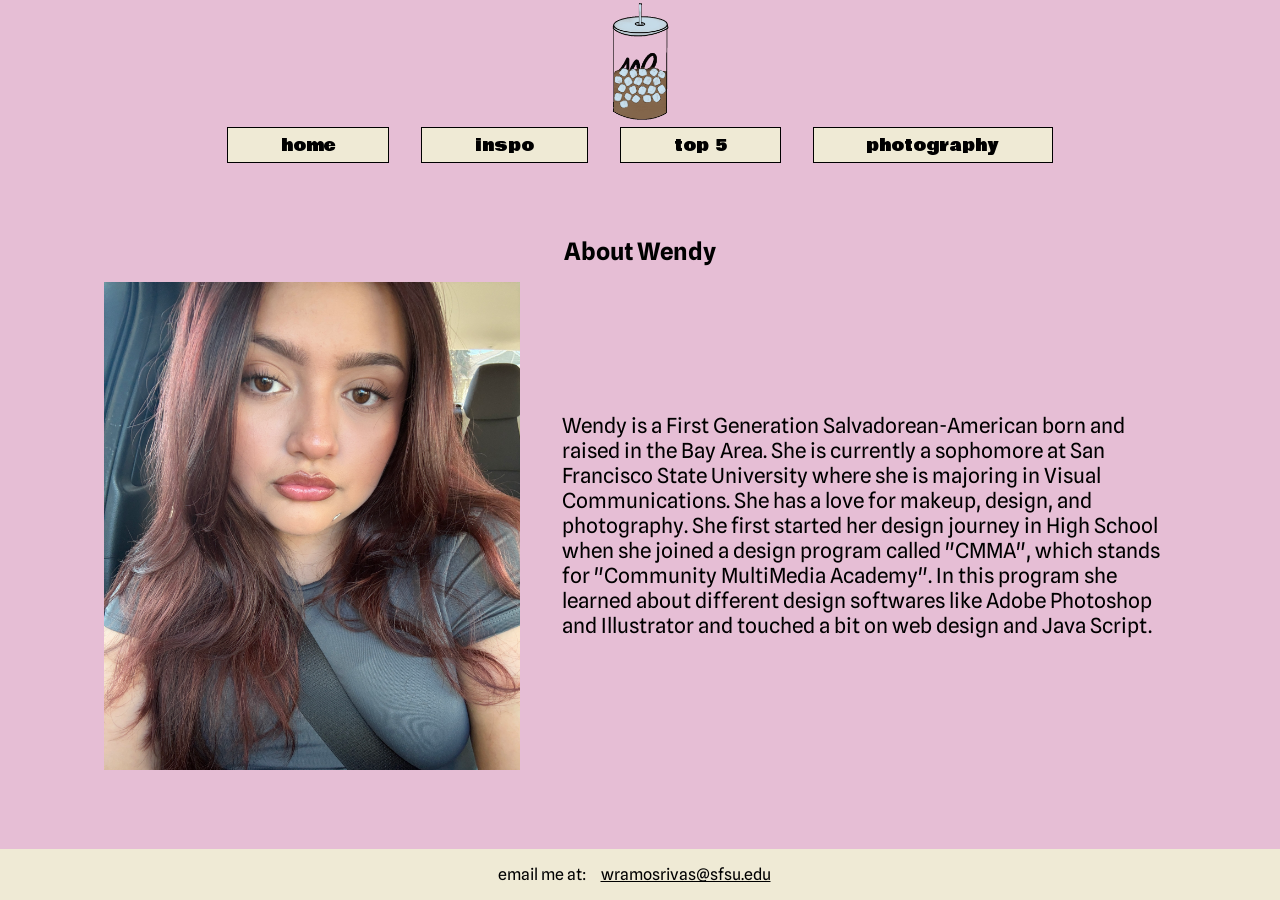
<file: index.html>
<!DOCTYPE html>
<html lang="en"> 
    <head>
        <meta charset="UTF-8">
    <meta name="viewport" content="width=device-width, initial-scale=1.0">
       <title>Wendy Ramos</title>
        <link rel="stylesheet" href="css/style.css">
        <link href="https://fonts.googleapis.com/css2?family=Bowlby+One&display=swap" rel="stylesheet"> 
        <link href="https://fonts.googleapis.com/css2?family=Spline+Sans:wght@300..700&display=swap" rel="stylesheet"></head>

    <body>
<header>
<a href="index.html"><img src="img/initials.GIF" alt="iced coffee draining revealing intials WR beinhd" style="width: 4em; height: auto;"></a>  
<br> 
 <nav>
       <section class="home"><a href="index.html">home</a></section>

       <section class="inspirations"><a href="inspirations/inspirations.html">inspo</a></section>

        <section class="top5"><a href="topFivePage/topFive.html">top 5</a></section>

        <section class="photography"><a href="photographyPage/photography.html">photography</a></section>
        </nav>
 <br>

</header>

 <br>
 <br>
 <br>

<h1> About Wendy</h1>

<section class="bio">

<img class="bioImg" src="img/wendyR.JPG" alt="wendy ramos" style="width: 20em; height: auto;">





<p> 
   Wendy is a First Generation Salvadorean-American born and raised in the Bay Area. She is currently a sophomore at
   San Francisco State University where she is majoring in Visual Communications. She has a love for makeup, design,
   and photography. She first started her design journey in High School when she joined a design program called "CMMA", 
   which stands for "Community MultiMedia Academy". In this program she learned about different design softwares like
   Adobe Photoshop and Illustrator and touched a bit on web design and Java Script. 
 
</p>

 </section>

<br>
<br> 
<br>


<footer>  
    <div class="contact">
    <p> email me at: <a href= "mailto:wramosrivas@sfsu.edu">wramosrivas@sfsu.edu</a></p>
</footer>

    </body>
</html>
</file>
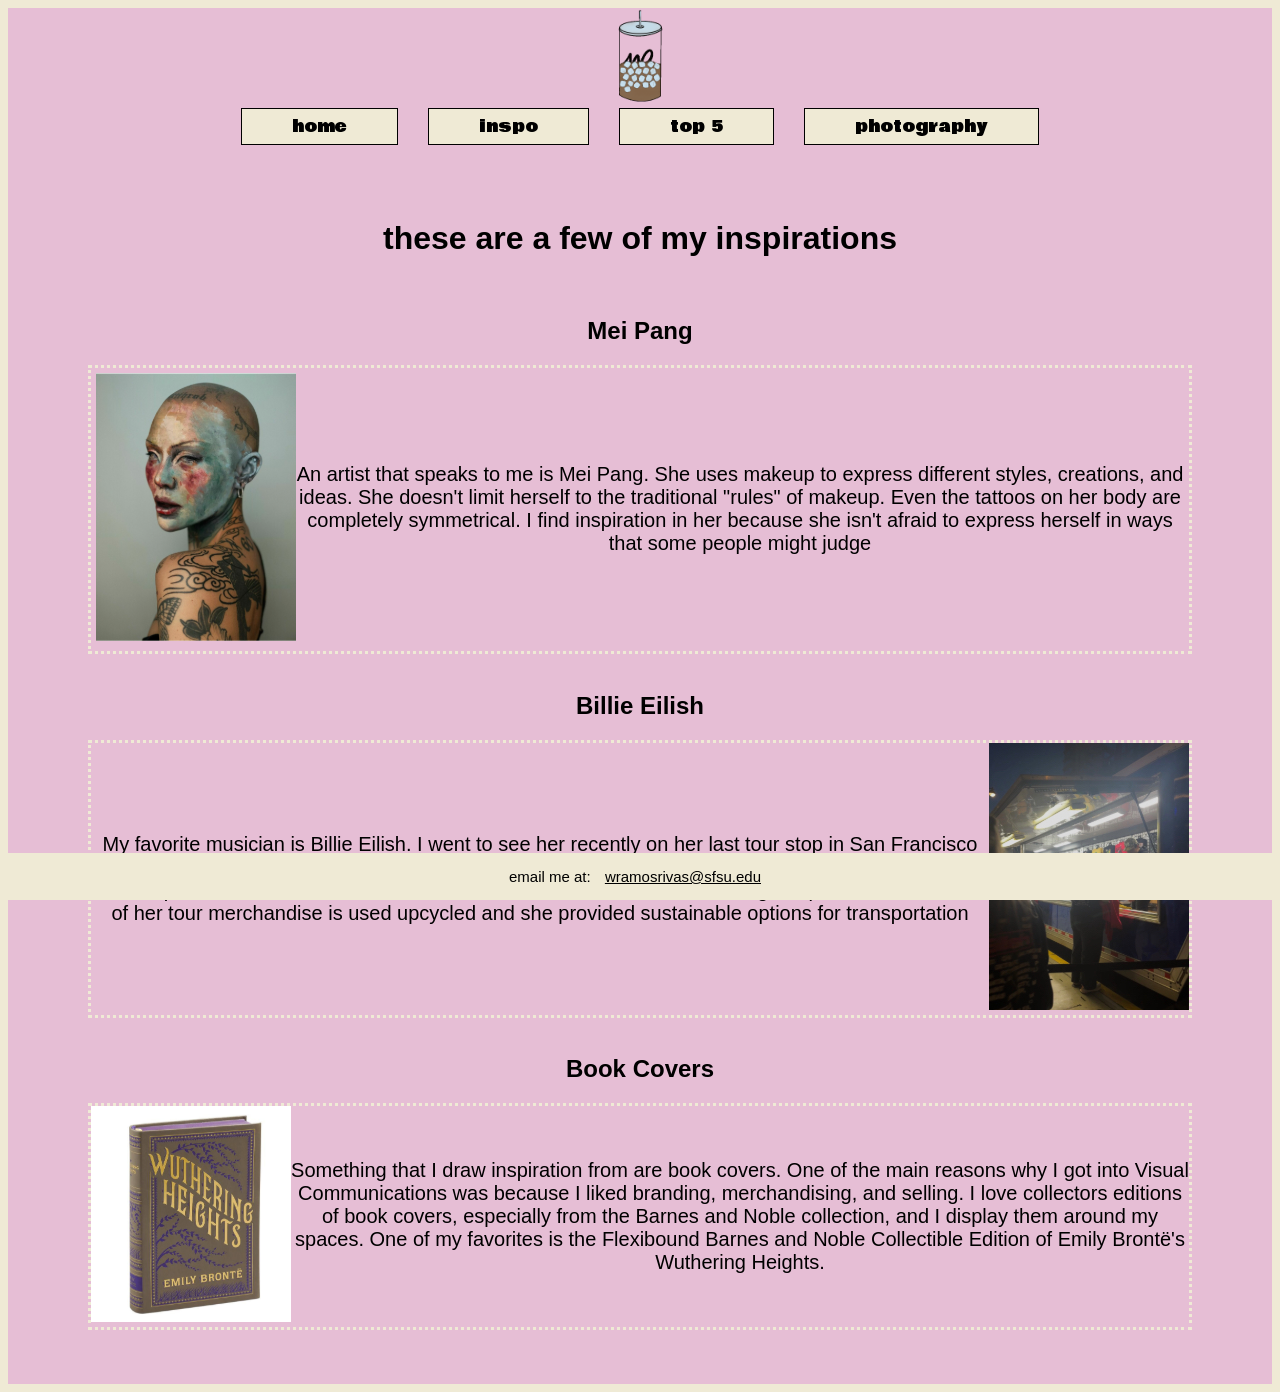
<file: inspirations/inspirations.html>
<!DOCTYPE html>
<html lang="en">
 <head>
     <meta charset="UTF-8">
     <title>I am inspired by</title>
     <link rel="stylesheet" href="css/style.css">
     <link href="https://fonts.googleapis.com/css2?family=Bowlby+One&display=swap" rel="stylesheet"> 
     <link href="https://fonts.googleapis.com/css2?family=Story+Script&display=swap" rel="stylesheet">   
 </head>
 <body>

<header>
 <a href="../index.html"><img src="../img/initials.GIF" alt="iced coffee draining revealing intials WR beinhd" style="width: 50px; height: auto;"></a>
    <br>
 <nav>
       <section class="home"> <a href="../index.html">home</a></section>
       <section class="inspirations"> <a href="inspirations.html">inspo</a></section>
        <section class="top5"> <a href="../topFivePage/topFive.html" >top 5</a></section>
        <section class="photography"><a href="../photographyPage/photography.html">photography</a></section>
    </nav>

</header>

<br>
<br>
<br>

<h1> these are a few of my inspirations</h1>

<br>

<section class="inspo">
<h2> Mei Pang</h2>
<section class="meipang">
 <a href="http://www.p1m.ca/artists/personsofinterest/841-mei-pang/1462-works"><img class="Pang" src="img/meipang.png" alt= "tattooed woman with red, blue, and cream paint on face." ></a>
 <p>An artist that speaks to me is Mei Pang. She uses makeup to express different styles, creations, and ideas. 
She doesn't limit herself to the traditional "rules" of makeup. Even the tattoos on her body are completely 
symmetrical. I find inspiration in her because she isn't afraid to express herself in ways that some people might judge </p>
</section>

<br>
<br>

<h2> Billie Eilish</h2> 
<section class="billieeilish">
 
 <p>My favorite musician is Billie Eilish. I went to see her recently on her last tour stop in San Francisco and it was amazing.
I enjoyed watching the visuals that she played throughout the show. Something that inspires me is how she is able to create 
her ideas while still maintaining her personal beliefs. All of her tour merchandise is used upcycled and she provided sustainable
options for transportation </p>
<a href="https://store.billieeilish.com/pages/sustainability"><img class="Eilish" src="img/billieeilish.jpg" alt= "Blue truck with artist merch hanging on the wall."></a>
</section>

<br>
<br>

    <h2>Book Covers</h2>
<section class="bookcovers">
 <a href=https://www.barnesandnoble.com/b/barnes-noble-collectible-editions/_/N-2cnb> <img class="Cover" src="img/wheights.png" alt= "Wuthering Heights book with green cover, gold lettering, and blue details." ></a>
 <p>Something that I draw inspiration from are book covers. One of the main reasons why I got into Visual Communications
was because I liked branding, merchandising, and selling. I love collectors editions of book covers, especially from the 
Barnes and Noble collection, and I display them around my spaces. One of my favorites is the Flexibound Barnes and Noble 
Collectible Edition of Emily Brontë's Wuthering Heights. </p>
</section>
</section>
<br>
<br>
<br>

<footer>  
    <div class="contact">
    <p> email me at: <a href= "mailto:wramosrivas@sfsu.edu">wramosrivas@sfsu.edu</a></p>
</footer>

 </body>
</html>
</file>
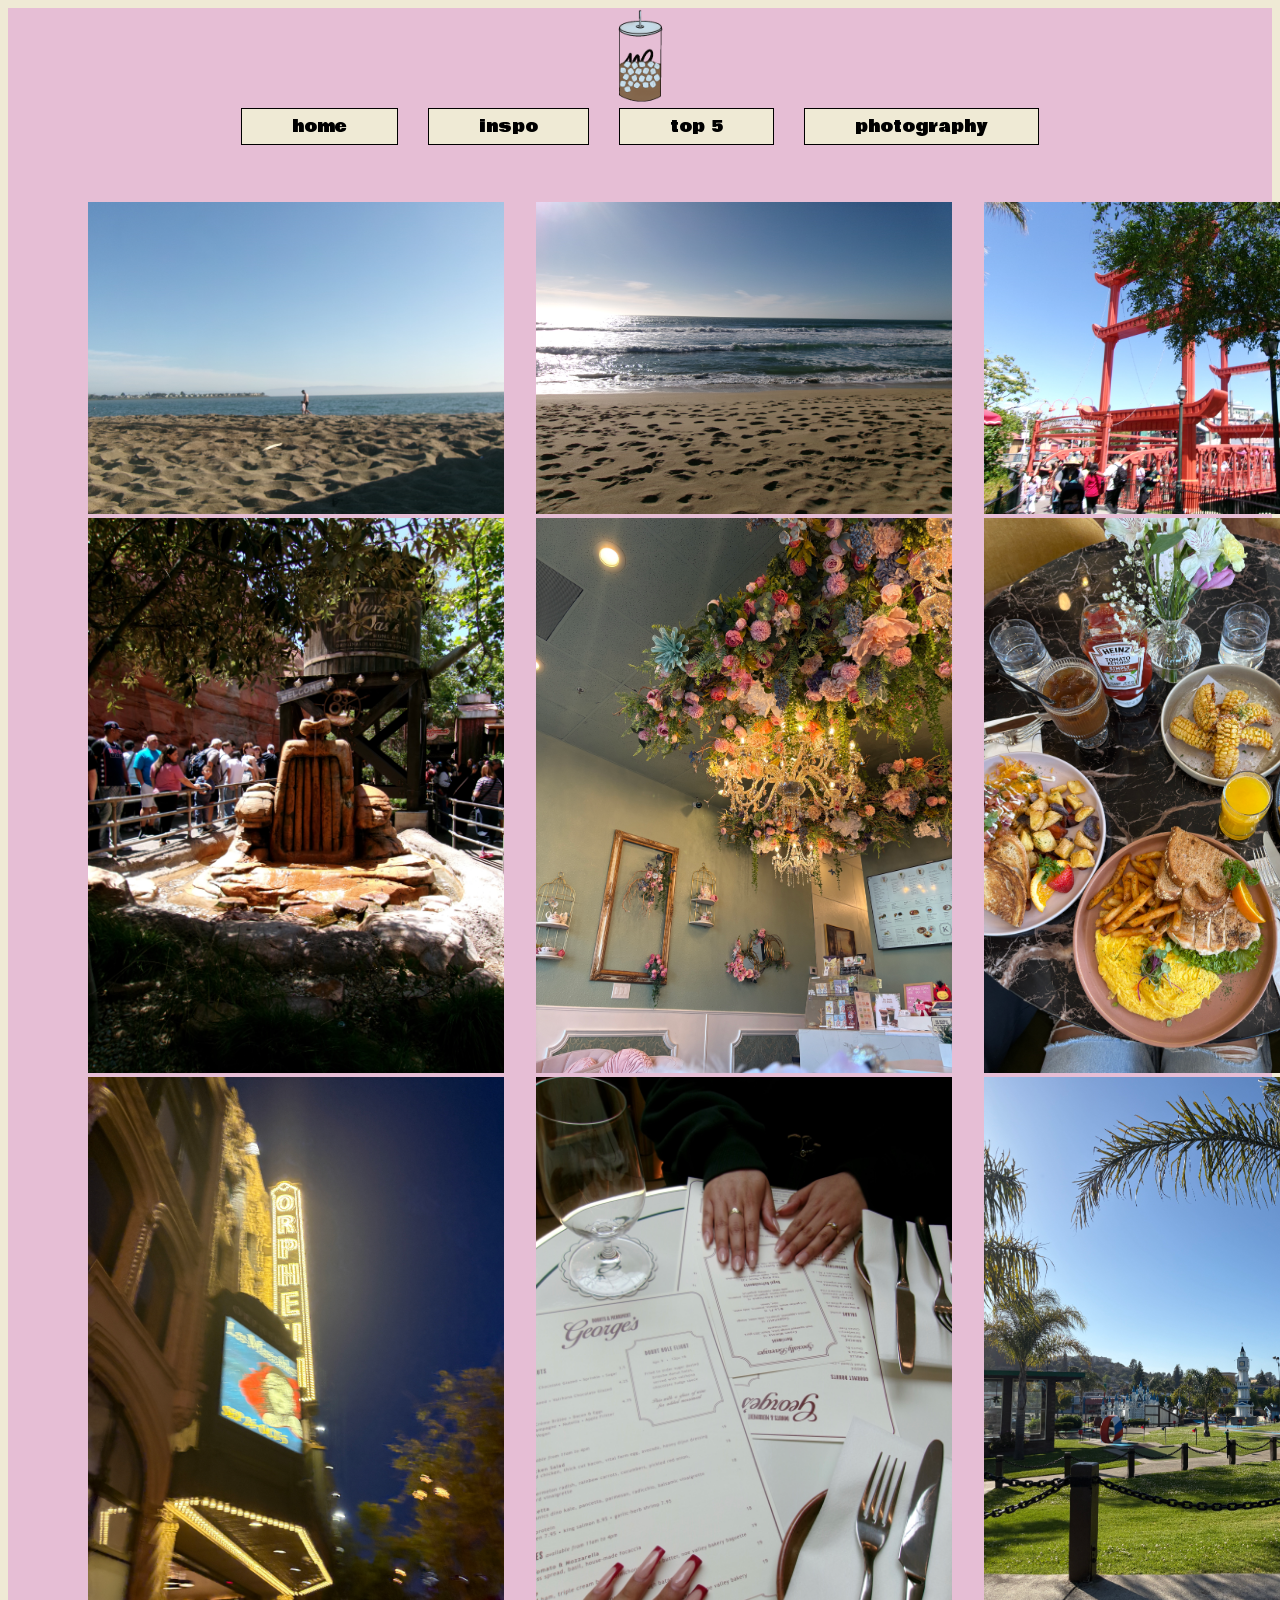
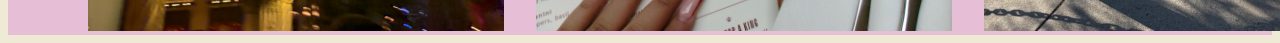
<file: photographyPage/photography.html>
<!DOCTYPE html>
<html lang="en"> 
    <head>
        <meta charset="UTF-8">
       <title>Wendy Ramos</title>
        <link rel="stylesheet" href="css/style.css">
        <link href="https://fonts.googleapis.com/css2?family=Bowlby+One&display=swap" rel="stylesheet"> 
        <link href="https://fonts.googleapis.com/css2?family=Spline+Sans:wght@300..700&display=swap" rel="stylesheet"></head>

    <body>
<header>
<a href="../index.html"><img src="../img/initials.GIF" alt="iced coffee draining revealing intials WR beinhd" style="width: 50px; height: auto;"></a>  
<br> 
 <nav>
       <section class="home"><a href="../index.html">home</a></section>

       <section class="inspirations"><a href="../inspirations/inspirations.html">inspo</a></section>

        <section class="top5"><a href="../topFivePage/topFive.html">top 5</a></section>

        <section class="photography"><a href="photography.html">photography</a></section>
        </nav>
 <br>

</header>
<br>
<br>
<br>
<body>  

    <section class="photoOne">
<a href="img/beachAlameda.JPG" ><img src="img/beachAlameda.JPG" alt="Beach in Alameda" style="width: 26em; height: auto;"></a>
<a href="img/beachPacifica.JPG"><img src="img/beachPacifica.JPG" alt="Beach in Pacifica" style="width: 26em; height: auto;"></a>
<a href="img/sanFransokyo.JPG"><img src="img/sanFransokyo.JPG" alt="San Fransokyo" style="width: 26em; height: auto;"></a>

    </section>

    <section class="photoTwo">
<a href="img/carsLand.jpg"><img src="img/carsLand.jpg" alt="Cars Land" style="width: 26em; height: auto;"></a>
<a href="img/roof.JPG"><img src="img/roof.JPG" alt="Roof" style="width: 26em; height: auto;"></a>
<a href="img/brunch.JPG"><img src="img/brunch.JPG" alt="Brunch" style="width: 26em; height: auto;"></a>

    </section>

    <section class="photoThree">
<a href="img/orpheumTheatre.JPG"><img src="img/orpheumTheatre.JPG" alt="Orpheum Theatre" style="width: 26em; height: auto;"></a>
<a href="img/menu.jpg"><img src="img/menu.jpg" alt="Menu" style="width: 26em; height: auto;"></a>
<a href="img/golfLand.JPG"><img src="img/golfLand.JPG" alt="Golf Land" style="width: 26em; height: auto;"></a>
    </section>









</body>
</html>
</file>
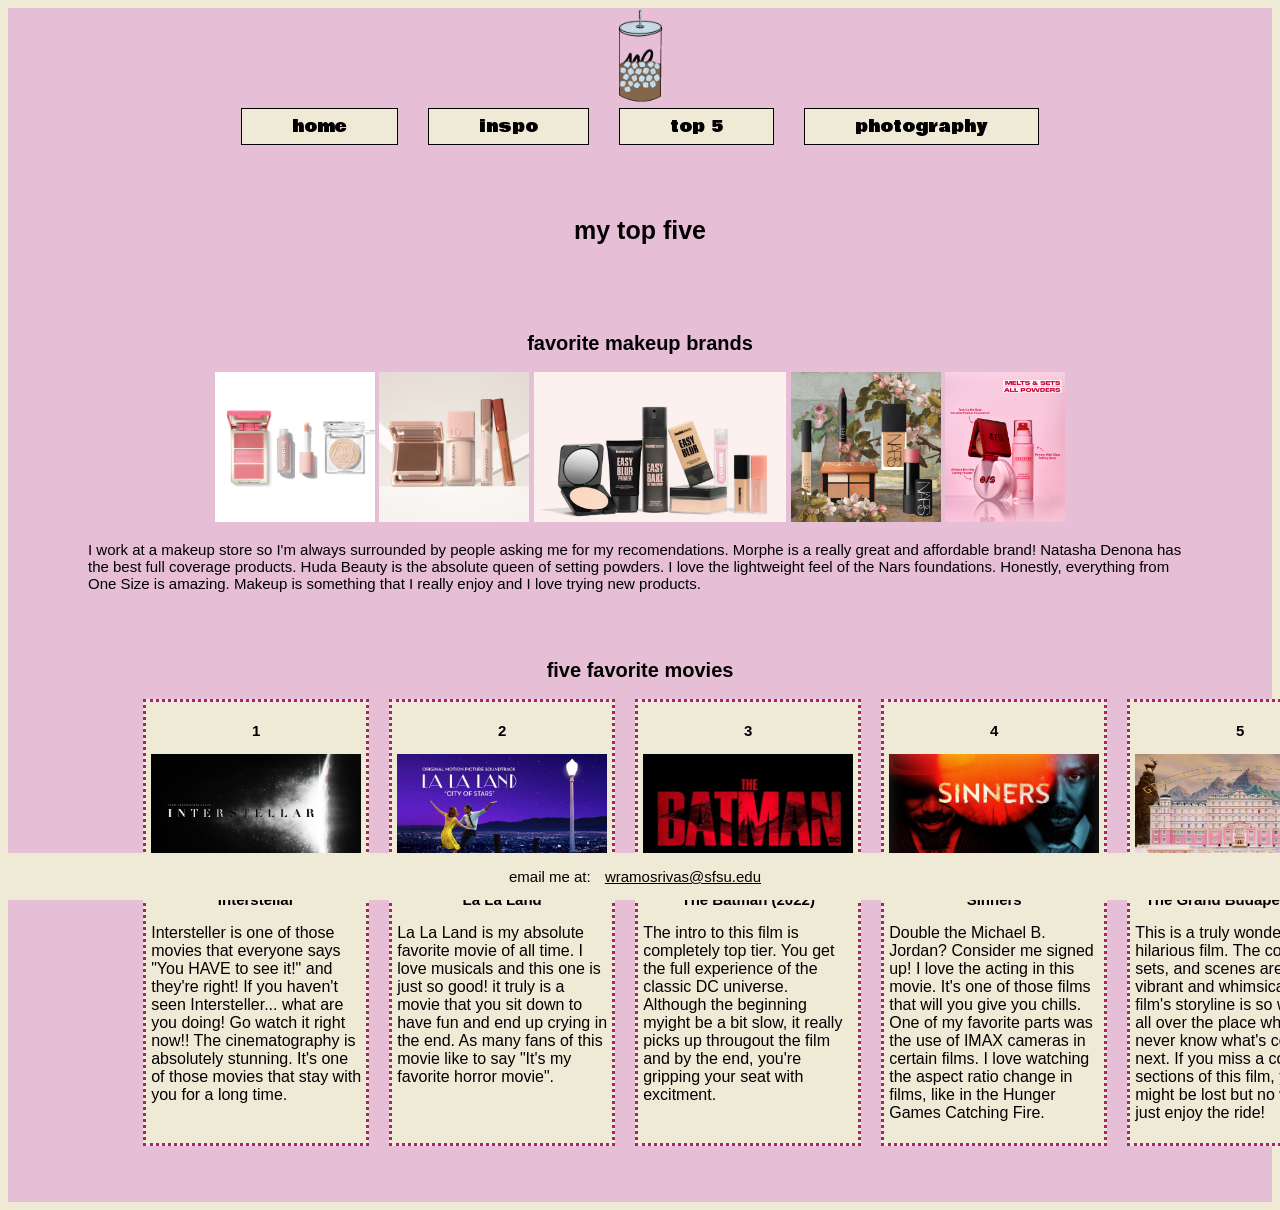
<file: topFivePage/topFive.html>
<!DOCTYPE html>
<html lang="en">
 <head>
     <meta charset="UTF-8">
     <title>my favorites</title>
     <link rel="stylesheet" href="css/style.css">
     <link href="https://fonts.googleapis.com/css2?family=Bowlby+One&display=swap" rel="stylesheet">  
     <link href="https://fonts.googleapis.com/css2?family=Story+Script&display=swap" rel="stylesheet">  
 </head>
 <body>

<header>
<a href="../index.html"><img src="../img/initials.GIF" alt="iced coffee draining revealing intials WR beinhd" style="width: 50px; height: auto;"></a>   
 <br>
<nav>
       <section class="home"> <a href="../index.html">home</a></section>
       <section class="inspirations"> <a href="../inspirations/inspirations.html">inspo</a></section>
        <section class="top5"> <a href="topFive.html" >top 5</a></section>
        <section class="photography"><a href="../photographyPage/photography.html">photography</a></section>
    </nav>

</header>

<br>
<br>
<br>

<h1> My Top Five</h1>

<br>
<br>
<br>


 <h2> favorite makeup brands</h2>
 <section class="makeup">

<section class="img"> 
    <a href="https://www.morphe.com"><img src= "img/morphe.png" alt="different makeup products" style="height: 150px; width: auto;"></a>
    <a href="https://natashadenona.com"><img src= "img/natashaDenona.png" alt="different makeup products" style="height: 150px; width: auto;"></a>
    <a href="https://hudabeauty.com/en-us"><img src= "img/hudaBeauty.png" alt="different makeup products" style="height: 150px; width: auto;"></a>
    <a href="https://www.narscosmetics.com"><img src= "img/nars.jpg" alt="different makeup products" style="height: 150px; width: auto;"></a>
    <a href="https://www.onesizebeauty.com"><img src= "img/oneSize.png" alt="different makeup products" style="height: 150px; width: auto;"></a>
</section>

  <p>I work at a makeup store so I'm always surrounded by people asking me for my recomendations. Morphe is a really great and affordable brand!
    Natasha Denona has the best full coverage products. Huda Beauty is the absolute queen of setting powders. I love the lightweight feel of the 
    Nars foundations. Honestly, everything from One Size is amazing. Makeup is something that I really enjoy and I love trying new products. 
</p>
</section>
<br>
<br>

<h2> five favorite movies</h2>
<section class="movies">

    <section class="intersteller"> 
        <h3> 1 </h3>
        <a href="https://www.rottentomatoes.com/m/interstellar_2014"><img src= "img/intersteller.jpg" alt="Interstellar movie poster" style="width: 210px;"></a>
            <h3> Interstellar </h3>
            <p> Intersteller is one of those movies that everyone says "You HAVE to see it!" and they're right! If you
             haven't seen Intersteller... what are you doing! Go watch it right now!! The cinematography is absolutely
            stunning. It's one of those movies that stay with you for a long time.</p>
    
    
    </section>
   
    <section class="lalaland"> 
        <h3> 2 </h3>
        <a href="https://www.rottentomatoes.com/m/la_la_land"><img src= "img/laLaLand.jpg" alt="La La Land movie poster " style="width: 210px;"> </a>
            <h3> La La Land </h3>
            <p> La La Land is my absolute favorite movie of all time. I love musicals and this one is just so good! it truly
                is a movie that you sit down to have fun and end up crying in the end. As many fans of this movie like to say
                "It's my favorite horror movie".
     </section>


    <section class="thebatman"> 
        <h3> 3 </h3>
         <a href="https://www.rottentomatoes.com/m/the_batman"><img src= "img/thebatman.jpg" alt=" The Batman logo in red words on a black background"style="width: 210px; height: 118px"></a>
           <h3> The Batman (2022) </h3>
           <p> The intro to this film is completely top tier. You get the full experience of the classic DC universe. Although
            the beginning myight be a bit slow, it really picks up througout the film and by the end, you're gripping your seat
            with excitment.
           </p>
        
    </section>
   
    <section class="sinners"> 
        <h3> 4 </h3>
        <a href="https://www.rottentomatoes.com/m/sinners_2025"><img src= "img/sinners.png" alt="Sinners movie poster" style="width: 210px; "></a>
            <h3> Sinners </h3>
            <p> Double the Michael B. Jordan? Consider me signed up! I love the acting in this movie. It's one of those films that
                will you give you chills. One of my favorite parts was the use of IMAX cameras in certain films. I love watching the 
                aspect ratio change in films, like in the Hunger Games Catching Fire.
            </p>
        
    </section>
   
    <section class="grandbudapesthotel"> 
        <h3> 5 </h3>
        <a href="https://www.rottentomatoes.com/m/the_grand_budapest_hotel"><img src= "img/grandBudapestHotel.png" alt="The Grand Budapest Hotel movie" style="width: 210px; height: 118px;"></a>
                <h3> The Grand Budapest Hotel</h3></a>
                <p> This is a truly wonderful and hilarious film. The colors, sets, and scenes are all so vibrant and whimsical. 
                    This film's storyline is so wild and all over the place where you never know what's coming next. If you miss a 
                    couple sections of this film, you might be lost but no worries, just enjoy the ride!
                </p>
            </section>
    

</section>

<br>
<br>
<br>

<footer>  
    <div class="contact">
    <p> email me at: <a href= "mailto:wramosrivas@sfsu.edu">wramosrivas@sfsu.edu</a></p>
</footer>


 </body>
</html>
</file>
<file: css/style.css>
html{
    background-color: #efead5;
    font-size: 100%;
    box-sizing: border-box;
}

h1 {
    font-family: "Spline Sans", sans-serif;
    font-size: 1.5em;
    color: black;
}

nav {
    color: black;
    display: inline-flex;
    flex-wrap: wrap;
    gap: 2em;
    padding: 0;
    margin: 0;
    box-sizing: border-box;
}

nav a {
    font-family: "Bowlby One", sans-serif;
    text-transform : lowercase;
    text-decoration: none;
    padding: 3em;
    align-items: center;
    color: black;
}

nav a:hover {
    color: #e6bed5;
}

section.home {
    padding: 0.3em;
    color: black;
    background-color: #efead5;
    border: #000000 solid 0.1em;
}

section.inspirations {
    padding: 0.3em;
    color: black;
    background-color: #efead5;
    border: #000000 solid 0.1em;
}

section.top5 {
    padding: 0.3em;
    color: black;
    background-color: #efead5;
    border: #000000 solid 0.1em;

}

section.photography {
    padding: 0.3em;
    color: black;
    background-color: #efead5;
    border: #000000 solid 0.1em;
}

body {
    min-height: 100dvh;
    flex-wrap: wrap;
    font-family: "Spline Sans", sans-serif;
    background-color: #e6bed5;
    text-align: center;
    padding: 0;
    margin: 0;
}

section.bio {
    font-family: "Spline Sans", sans-serif;
    font-size: 1.3em;
    text-align: left;
    color: black;
    display: inline-flex;
    align-items: center;
    gap: 2em;
    padding-left: 5em;
    padding-right: 5em;
}

footer { 
    font-family: "Spline Sans", sans-serif;
    font-size: 1em;
    position: fixed;
    bottom: 0%;
    left: 0%;
    width: 100%;
    color: black;
    background-color: #efead5;
}

div.contact a {
    text-decoration: underline;
    color: black;
    padding: 0.75em;
}

@media screen and (max-width: 600px) {
    html {
        font-size: 70%;
    }

    section.bio {
        flex-wrap: wrap;
        justify-content: center;
    }

    section.bio img {
        width: 45%;
    }


    nav{
        flex-direction: column;
        justify-content: flex-end;
    }


}

@keyframes fadeIn {
    from { opacity: 0; }
    to { opacity: 1; }
}

 .bioImg {
    animation: fadeIn 2s ease-in-out;
 }
</file>
<file: inspirations/css/style.css>
html{
    background-color: #efead5;
}

nav a {
    font-family: "Bowlby One", sans-serif;
    text-transform : lowercase;
    text-decoration: none;
    padding: 45px;
    align-items: center;
    color: black;
}

nav {
    color: black;
    display: inline-flex;
    gap: 30px;
}

nav a:hover {
    color: #e6bed5;
}

section.home {
    padding: 5px;
    color: black;
    background-color: #efead5;
    border: #000000 solid 1px;
}

section.inspirations {
    padding: 5px;
    color: black;
    background-color: #efead5;
    border: #000000 solid 1px;
}

section.top5 {
    padding: 5px;
    color: black;
    background-color: #efead5;
    border: #000000 solid 1px;
}

section.photography {
    padding: 5px;
    color: black;
    background-color: #efead5;
    border: #000000 solid 1px;
}

body {
    font-family: "Spline Sans", sans-serif;
    background-color: #e6bed5;
    text-align: center;
    padding-left: 80px;
    padding-right: 80px;
    padding-bottom: 20;
}


section.meipang{
    font-size: 20px;
    border: #efead5 solid 3px;
    border-style: dotted;
    padding: 5px;
    color: black;
    display: inline-flex;
    align-items: center;
}

section.billieeilish {
   font-size: 20px;
   border: #efead5 solid 3px;
    border-style: dotted;
    color: black;
    display: inline-flex;
    align-items: center;
}

section.bookcovers{
    font-size: 20px;
    border: #efead5 solid 3px;
    border-style: dotted;
    color: black;
    display: inline-flex;
    align-items: center;
}

footer { 
    font-family: "Spline Sans", sans-serif;
    font-size: 15px ;
    position: fixed;
    bottom: 0;
    left: 0%;
    width: 100%;
    bottom: 0;
    color: black;
    background-color: #efead5;
}

div.contact a {
    text-decoration: underline;
    color: black;
    padding: 10px;
}

/* --- animation --- */

@keyframes bounce {
    0% {
        transform: translateY(0);
    }
    50% {
        transform: translateY(-10px);
    }
    100% {
        transform: translateY(-10);
    }
}

.Pang {
    animation: bounce 2s infinite;

}

.Eilish {
    animation: bounce 2s infinite;
    animation-delay: 1s;
}   

.Cover {
    animation: bounce 2s infinite;
    animation-delay: 1.75s;
}
</file>
<file: photographyPage/css/style.css>
html{
    background-color: #efead5;
}

h1 {
    font-family: "Spline Sans", sans-serif;
    font-size: 25px;
    color: black;
}

nav a {
    font-family: "Bowlby One", sans-serif;
    text-transform : lowercase;
    text-decoration: none;
    padding: 45px;
    align-items: center;
    color: black;
}

nav {
    color: black;
    display: inline-flex;
    gap: 30px;
}

nav a:hover {
    color: #e6bed5;
}


section.home {
    padding: 5px;
    color: black;
    background-color: #efead5;
    border: #000000 solid 1px;
}

section.inspirations {
    padding: 5px;
    color: black;
    background-color: #efead5;
    border: #000000 solid 1px;
}

section.top5 {
    padding: 5px;
    color: black;
    background-color: #efead5;
    border: #000000 solid 1px;

}

section.photography {
    padding: 5px;
    color: black;
    background-color: #efead5;
    border: #000000 solid 1px;
}

body {
    font-family: "Spline Sans", sans-serif;
    background-color: #e6bed5;
    text-align: center;
    padding-left: 80px;
    padding-right: 80px;
}

@keyframes slideAcross {
    from {
      transform: translateX(-70%);
    }
    to {
      transform: translateX(50%);
    }
  }

@keyframes slideLeft {
    from {
      transform: translateX(70%);
    }
    to {
      transform: translateX(-50%);
    }
  }

  section.photoOne {
    animation: slideAcross infinite 40s;
    display: inline-flex;
    gap: 2em;
  
}

section.photoTwo {
    animation: slideLeft infinite 40s;
    display: inline-flex;
    gap: 2em;
}

section.photoThree {
    animation: slideAcross infinite 40s;
    display: inline-flex;
    gap: 2em;
}
</file>
<file: topFivePage/css/style.css>
html{
    background-color: #efead5;
}

body {
    font-family: "Spline Sans", sans-serif;
    background-color: #e6bed5;
    text-align: center;
    padding-left: 80px;
    padding-right: 80px;
}


nav a {
    font-family: "Bowlby One", sans-serif;
    text-transform : lowercase;
    text-decoration: none;
    padding: 45px;
    align-items: center;
    color: black;
}

nav {
    color: black;
    display: inline-flex;
    gap: 30px;
}

nav a:hover {
    color: #e6bed5;
}

section.home {
    padding: 5px;
    color: black;
    background-color: #efead5;
    border: #000000 solid 1px;
}

section.inspirations {
    padding: 5px;
    color: black;
    background-color: #efead5;
    border: #000000 solid 1px;
}

section.top5 {
    padding: 5px;
    color: black;
    background-color: #efead5;
    border: #000000 solid 1px;
}

section.photography {
    padding: 5px;
    color: black;
    background-color: #efead5;
    border: #000000 solid 1px;
}

h1 {
    
    font-size: 25px;
    text-transform : lowercase;
    color: black;
}

h2 {
    text-align: center;
    font-size: 20px;
    text-transform : lowercase;
    color: black;
}

h3 {
    font-family: "Spline Sans", sans-serif;
    font-size: 15px;
    text-align: center;
    color: black;
}

section.makeup p {
    font-family: "Spline Sans", sans-serif;
    font-size: 15px;
    text-align: left;
    color: black;
}

section.makeup img{
    display: inline-flex;
    text-align: center;
    gap: 20px;
}
section.movies {
    display: inline-flex;
    text-decoration: none;
    text-align: left;
    padding-left: 5%;
    gap: 20px;
    padding-bottom: 20px;
}

section.intersteller{
    background-color: #efead5;
    display: inline-block;
    border: #a6246e dotted 3px;
    padding: 5px;
}

section.lalaland{
    background-color: #efead5;
    display: inline-block;
    border:#a6246e dotted 3px;
    padding: 5px;
}

section.thebatman{
    background-color: #efead5;
    display: inline-block;
    border:#a6246e dotted 3px;
    padding: 5px;
}

section.sinners{
    background-color: #efead5;
    display: inline-block;
    border:#a6246e dotted 3px;
    padding: 5px;
}

section.grandbudapesthotel{
    background-color: #efead5;
    display: inline-block;
    border:#a6246e dotted 3px;
    padding: 5px;
}


footer { 
    font-family: "Spline Sans", sans-serif;
    font-size: 15px;
    position: fixed;
    bottom: 0;
    left: 0%;
    width: 100%;
    bottom: 0;
    color: black;
    background-color: #efead5;
}

div.contact a {
    text-decoration: underline;
    color: black;
    padding: 10px;
}
</file>
